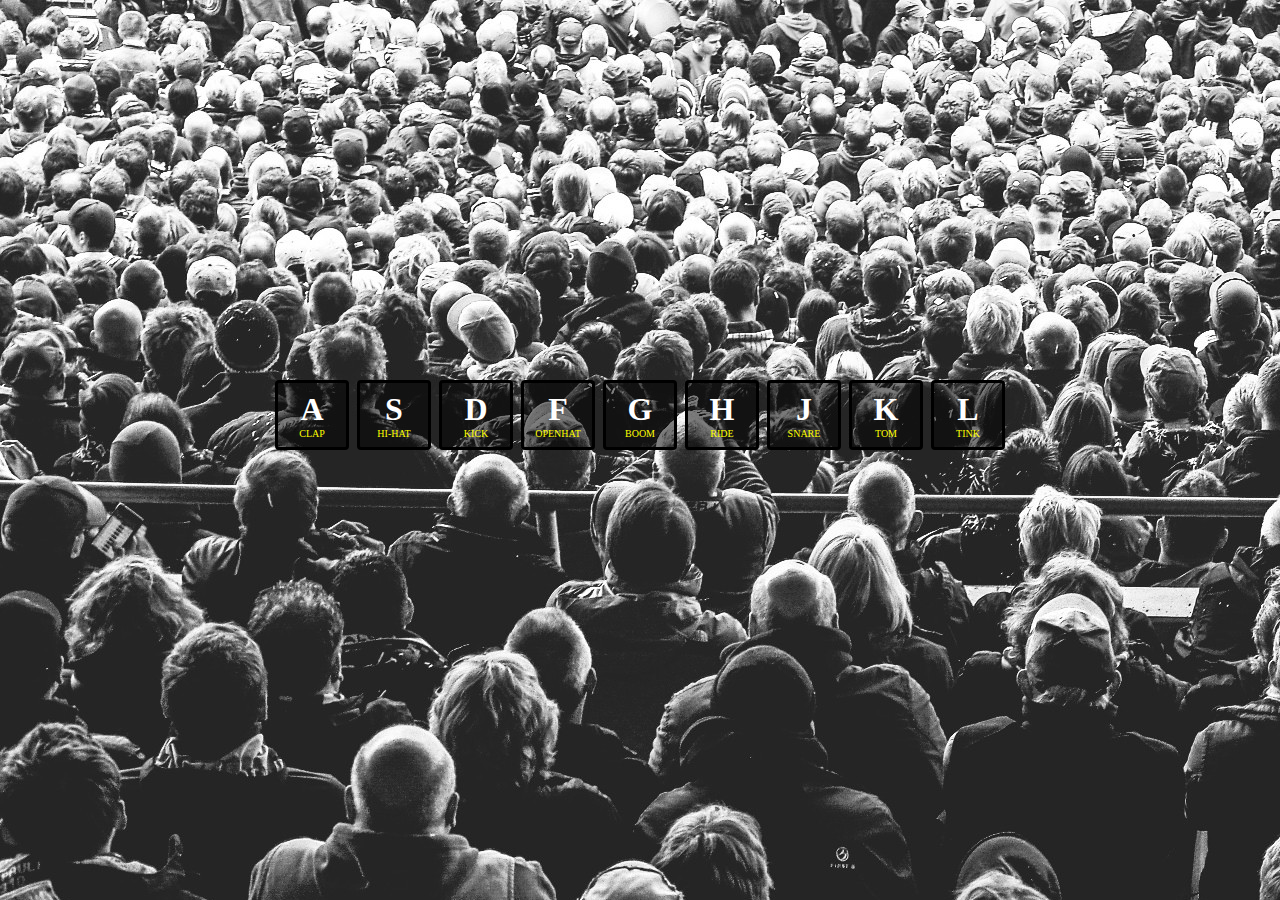
<file: 01. Drum Kit/index.html>
<!DOCTYPE html>
<html lang="en">
  <head>
    <meta charset="UTF-8" />
    <meta name="viewport" content="width=device-width, initial-scale=1.0" />
    <link rel="stylesheet" href="style.css" />
    <script src="script.js" defer></script>

    <title>01. Drum Kit</title>
  </head>
  <body>
    <div class="bg">
      <div class="btn-container">
        <div data-key="a" class="btn">
          <strong>A</strong>
          <p>Clap</p>
        </div>
        <div data-key="s" class="btn">
          <strong>S</strong>
          <p>Hi-Hat</p>
        </div>
        <div data-key="d" class="btn">
          <strong>D</strong>
          <p>Kick</p>
        </div>
        <div data-key="f" class="btn">
          <strong>F</strong>
          <p>Openhat</p>
        </div>
        <div data-key="g" class="btn">
          <strong>G</strong>
          <p>Boom</p>
        </div>
        <div data-key="h" class="btn">
          <strong>H</strong>
          <p>Ride</p>
        </div>
        <div data-key="j" class="btn">
          <strong>J</strong>
          <p>Snare</p>
        </div>
        <div data-key="k" class="btn">
          <strong>K</strong>
          <p>Tom</p>
        </div>
        <div data-key="l" class="btn">
          <strong>L</strong>
          <p>Tink</p>
        </div>
      </div>
    </div>
  </body>
</html>
</file>
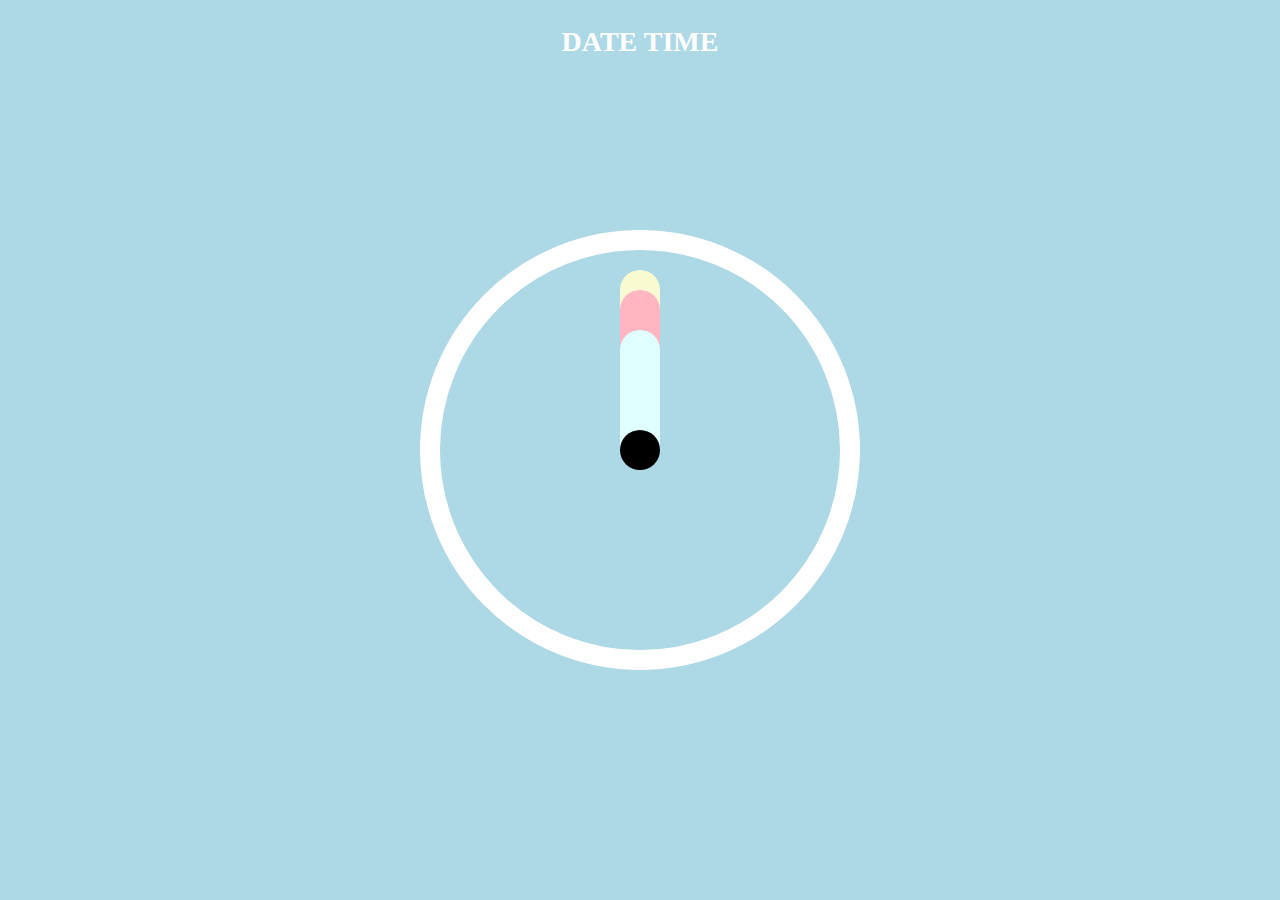
<file: 02. Clock/index.html>
<!DOCTYPE html>
<html lang="en">
  <head>
    <meta charset="UTF-8" />
    <meta name="viewport" content="width=device-width, initial-scale=1.0" />
    <link rel="stylesheet" href="style.css" />
    <script src="script.js" defer></script>

    <title>02. Clock</title>
  </head>
  <body>
    <div class="container">
      <span class="header--text">Date Time</span>
      <div class="clock--border">
        <div class="hand hand--second"></div>
        <div class="hand hand--minute"></div>
        <div class="hand hand--hour"></div>
        <div class="clock--center"></div>
      </div>
    </div>
  </body>
</html>
</file>
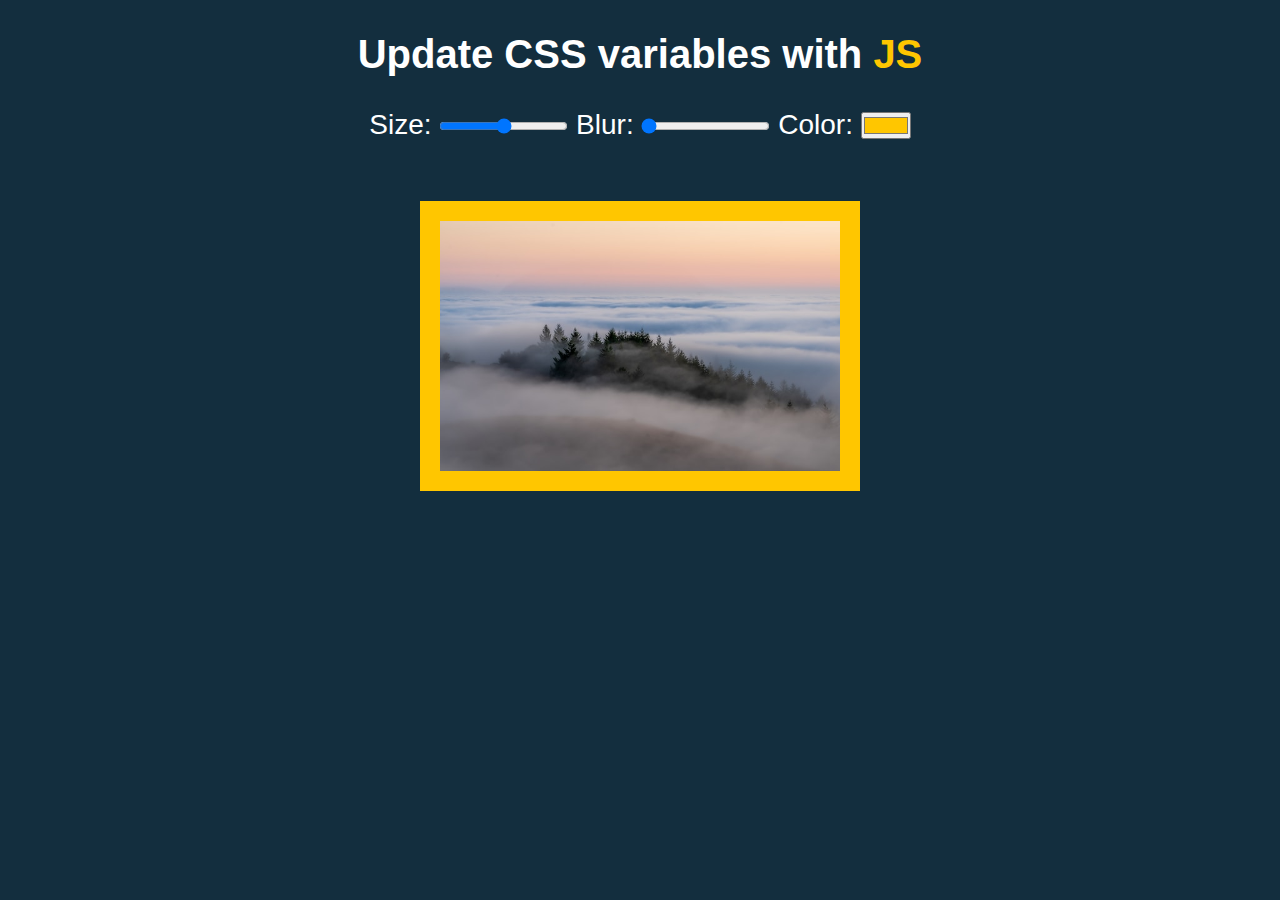
<file: 03. CSS Variables/index.html>
<!DOCTYPE html>
<html lang="en">
  <head>
    <meta charset="UTF-8" />
    <meta name="viewport" content="width=device-width, initial-scale=1.0" />
    <link rel="stylesheet" href="style.css" />
    <script src="script.js" defer></script>

    <title>03. CSS Variables</title>
  </head>
  <body>
    <div class="container">
      <h2>Update CSS variables with <span>JS</span></h2>

      <div class="inputs">
        <label for="size">Size:</label>
        <input type="range" name="size" min="1" max="200" value="100" />

        <label for="blur">Blur:</label>
        <input type="range" name="blur" min="0" max="25" value="0" />

        <label for="color">Color:</label>
        <input type="color" name="color" value="#ffc600" />
      </div>

      <div class="image--container">
        <img src="img/sky.jpg" />
      </div>
    </div>
  </body>
</html>
</file>
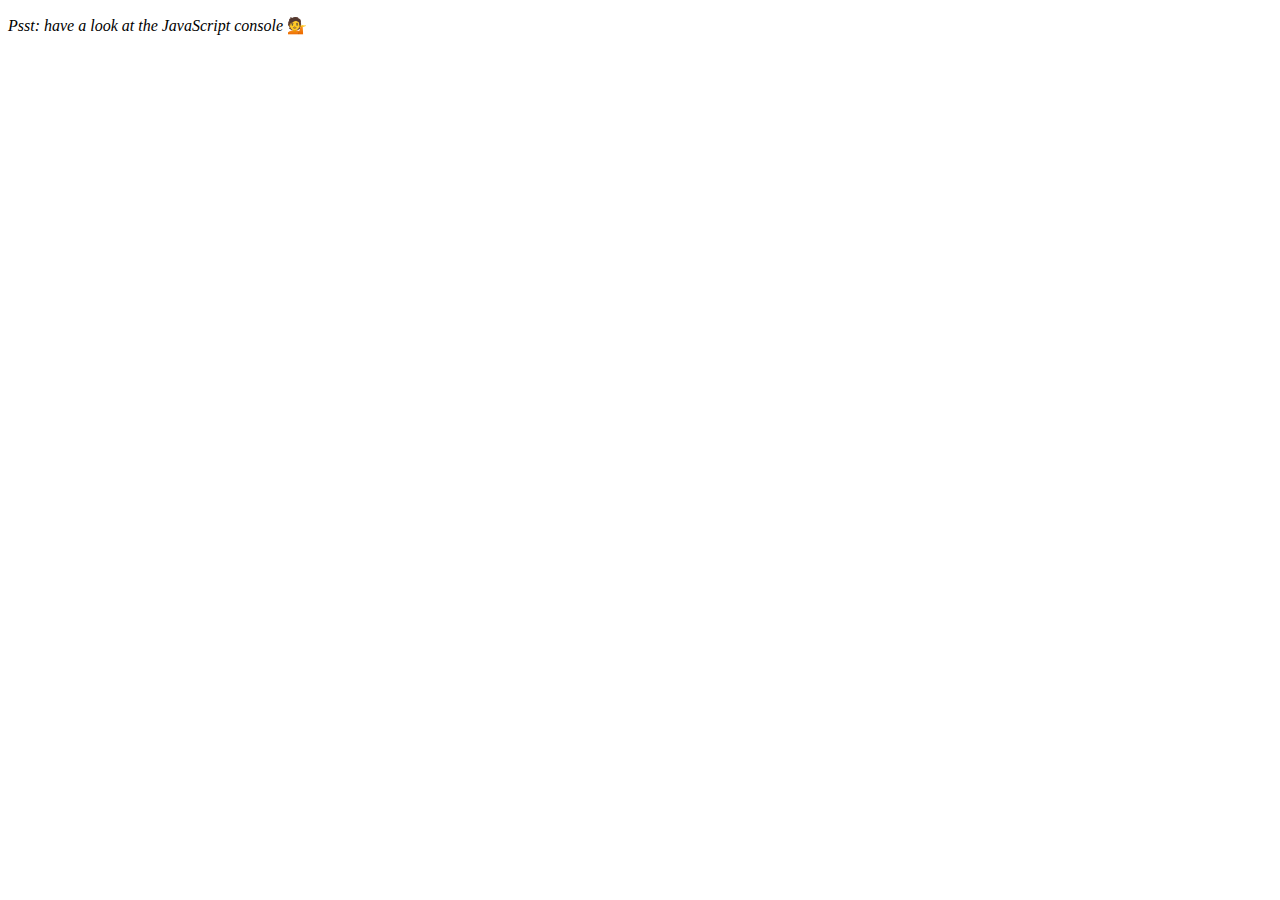
<file: 04. Array Cardio Day 1/index.html>
<!DOCTYPE html>
<html lang="en">
  <head>
    <meta charset="UTF-8" />
    <meta name="viewport" content="width=device-width, initial-scale=1.0" />
    <script src="script.js"></script>

    <title>04. Array Cardio Day 1</title>
  </head>
  <body>
    <p><em>Psst: have a look at the JavaScript console</em> 💁</p>
  </body>
</html>
</file>
<file: 01. Drum Kit/style.css>
* {
  padding: 0;
  margin: 0;
}

.bg {
  background-image: url("background.jpg");
  height: 100vh;
  position: relative;
}

.btn-container {
  position: absolute;
  top: 50%;
  left: 50%;
  transform: translate(-50%, -100%);
  display: flex;
  gap: 8px;
}

.btn {
  border: 3px solid black;
  padding: 8px;
  width: fit-content;
  text-align: center;
  background-color: rgba(0, 0, 0, 0.5);
  min-width: 52px;
  cursor: pointer;
  border-radius: 4px;
  transition: all;
  transition-duration: 200ms;
}

.btn:hover {
  background-color: rgba(0, 0, 0, 1);
}

.btn.playing {
  border: 3px solid yellow;
  transform: scale(1.2);
}

.btn strong {
  color: white;
  font-size: 32px;
}

.btn p {
  color: yellow;
  text-transform: uppercase;
  font-size: 10px;
}
</file>
<file: 02. Clock/style.css>
* {
  padding: 0;
  margin: 0;
}

.container {
  position: relative;
  width: 100%;
  height: 100vh;
  display: grid;
  grid-template-rows: 100px 1fr;
  background-color: lightblue;
}

.header--text {
  font-size: 28px;
  font-weight: 700;
  text-transform: uppercase;
  color: white;

  position: absolute;
  left: 50%;
  transform: translate(-50%, 80%);
}

.clock--border {
  width: 400px;
  height: 400px;
  border: 20px solid white;
  border-radius: 999px;

  position: absolute;
  top: 50%;
  left: 50%;
  transform: translate(-50%, -50%);
}

.clock--center {
  width: 40px;
  height: 40px;
  background-color: black;
  border-radius: 999px;

  position: absolute;
  top: 50%;
  left: 50%;
  transform: translate(-50%, -50%);
}

.hand {
  width: 160px;
  height: 40px;
  background-color: white;
  border-top-right-radius: 999px;
  border-bottom-right-radius: 999px;

  position: absolute;
  top: 45%;
  left: 50%;
  transform: rotate(270deg);
  transform-origin: left;
  transition: all 300ms;
}

.hand.hand--hour {
  width: 120px;
  background-color: lightcyan;
}

.hand.hand--minute {
  width: 160px;
  background-color: lightpink;
}

.hand.hand--second {
  width: 180px;
  background-color: lightgoldenrodyellow;
}
</file>
<file: 03. CSS Variables/style.css>
:root {
  --image-bg: #ffc600;
  --image-width: 100%;
  --image-height: 100%;
  --image-blur: 0px;
}

* {
  padding: 0;
  margin: 0;
}

.container {
  height: 100vh;
  background-color: #132e3e;
  color: white;
  font-family: sans-serif;

  display: flex;
  flex-direction: column;
  align-items: center;
}

h2 {
  font-size: 40px;
  font-weight: 800;
  text-align: center;
  padding: 32px 0px;
}

h2 span {
  color: var(--image-bg);
}

.inputs {
  text-align: center;
  font-size: 28px;
}

.image--container {
  background-color: var(--image-bg);
  padding: 20px;
  margin-top: 60px;
  width: 400px;
  height: 250px;
  overflow: hidden;

  display: flex;
  align-items: center;
  justify-content: center;
}

.image--container img {
  width: var(--image-width);
  height: var(--image-height);
  filter: blur(var(--image-blur));
}
</file>
